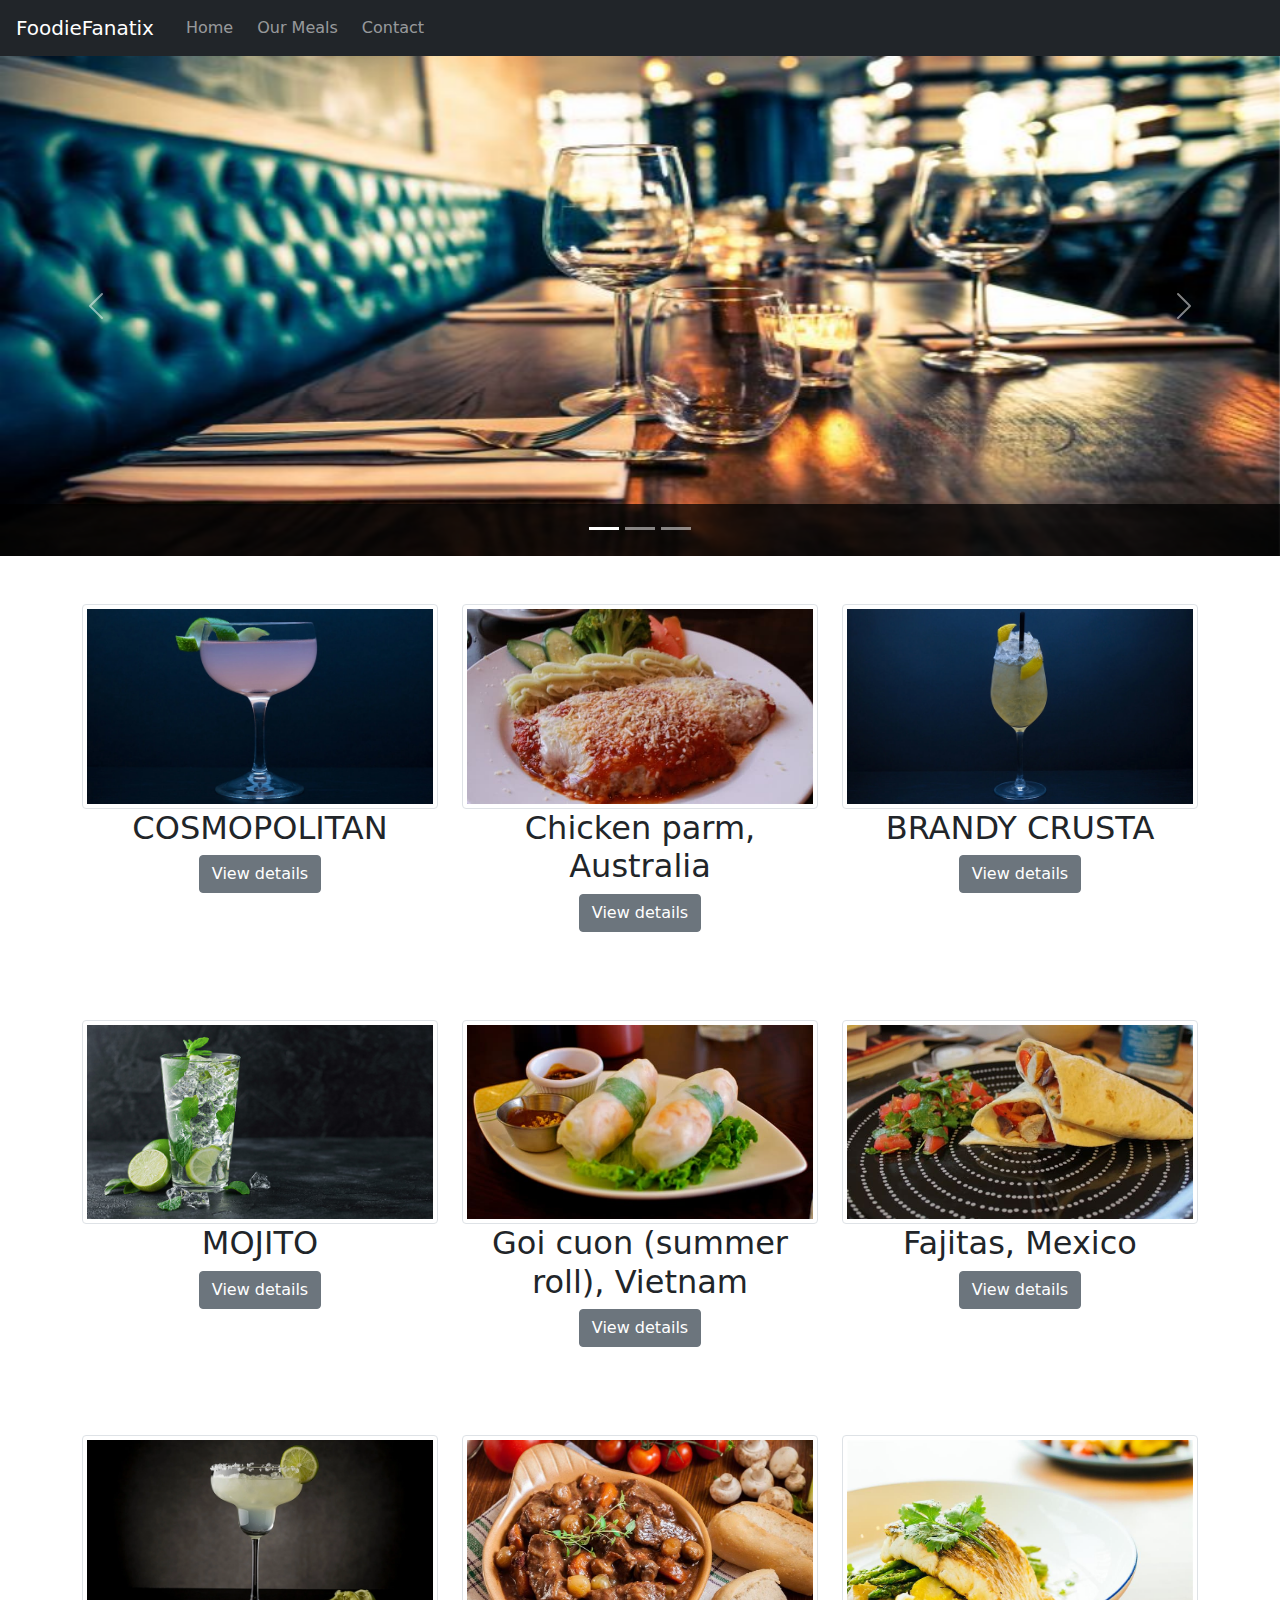
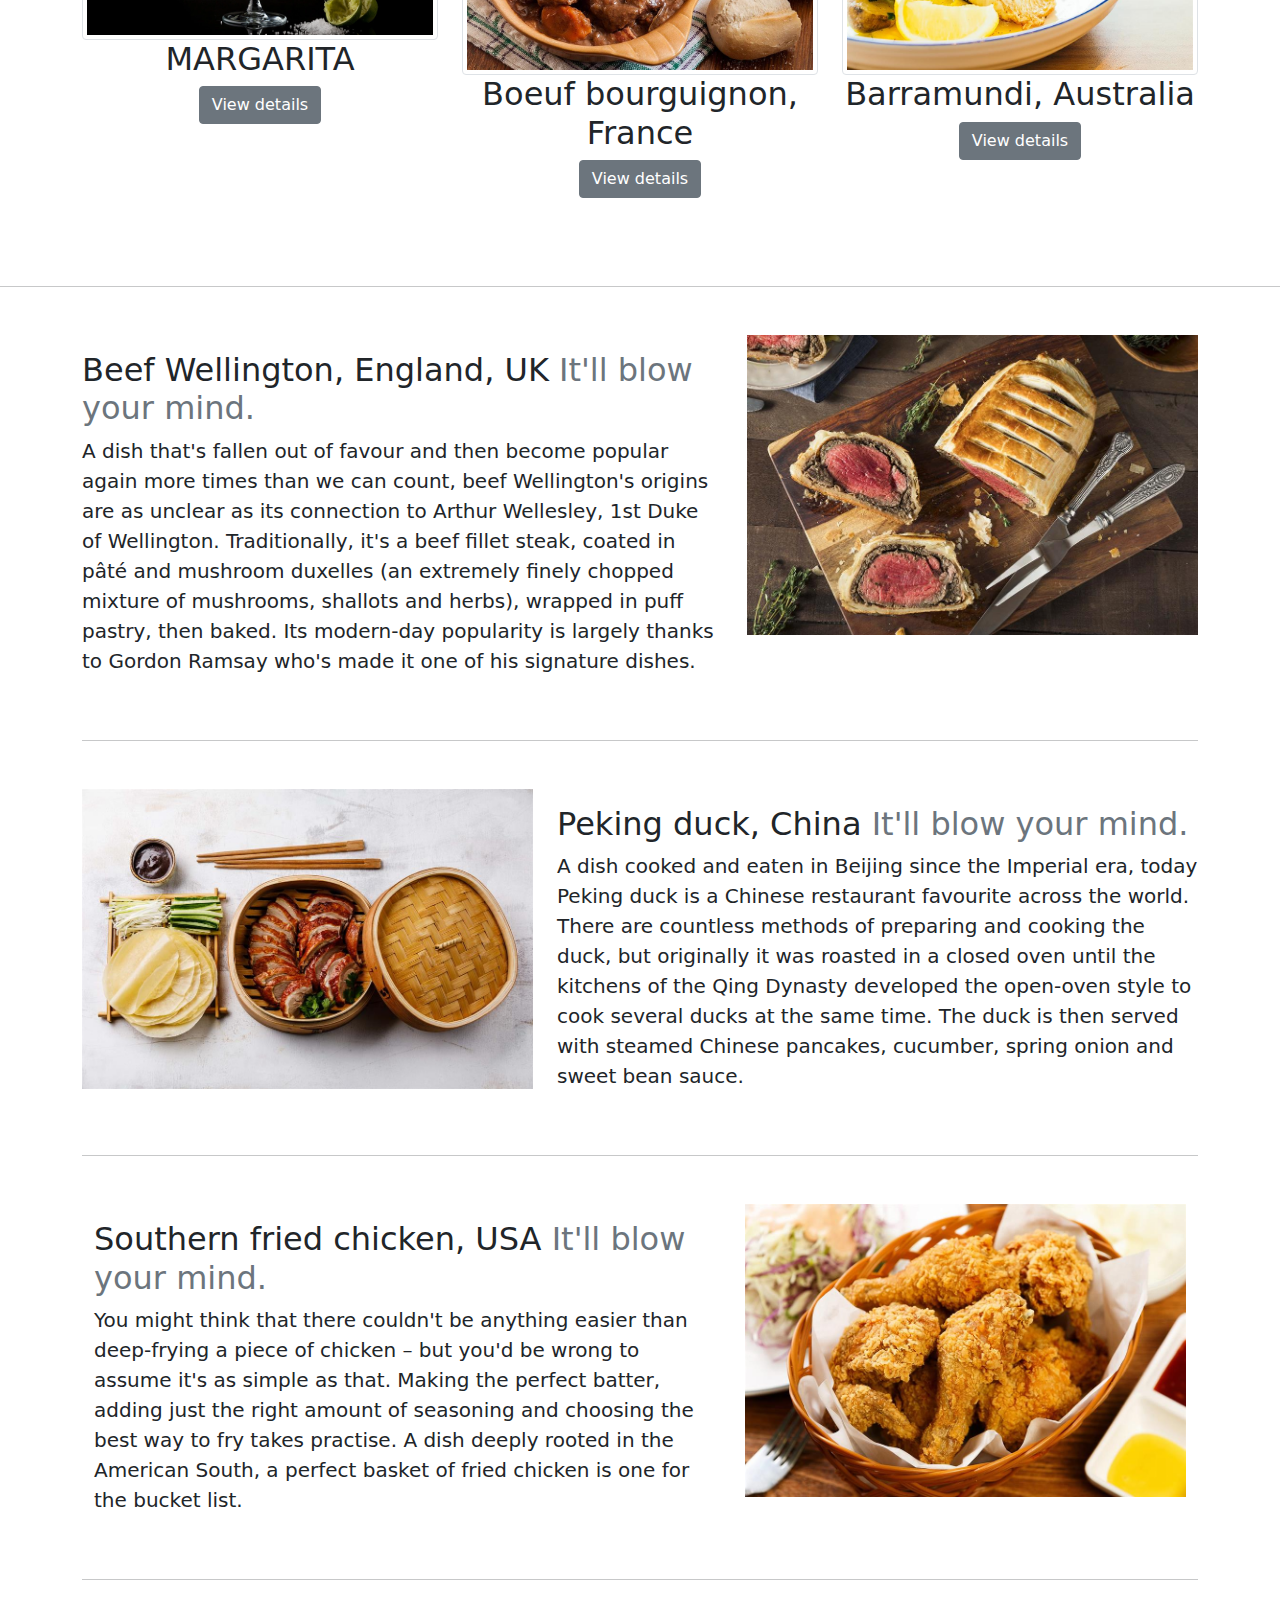
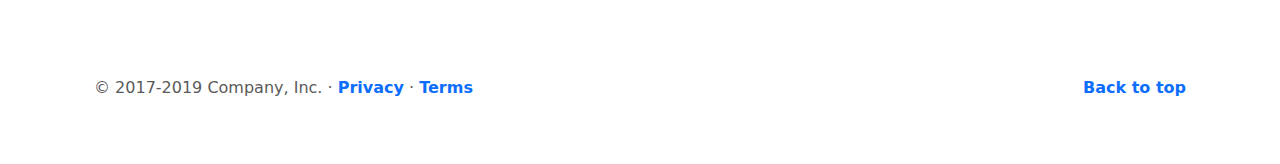
<file: index.html>
<!DOCTYPE html>
<html lang="en">
	<head>
		<meta charset="utf-8">
		<meta name="viewport" content="width=device-width, initial-scale=1, shrink-to-fit=no">
		<title>FoodieFanatix</title>
		<link rel="stylesheet" href="css/bootstrap.min.css">
        <link rel="stylesheet" href="css/custom.css">
	</head>
	
	<body>
	<header> 
		<nav class="navbar navbar-expand-lg navbar-dark bg-dark";>
			<a href="#" class="navbar-brand" style="padding-left:12pt;">FoodieFanatix</a>
			<button class="navbar-toggler" type="button" data-bs-toggle="collapse" data-bs-target="#navbar" >
				<span class="navbar-toggler-icon"></span>
			</button>

			<div class="collapse navbar-collapse" id="navbar">
				<div class="navbar-nav">
					<a href="index.html" class="nav-item nav-link" style="padding-left:12pt;">Home</a>
					<a href="our-meals.html" class="nav-item nav-link" style="padding-left:12pt;">Our Meals</a>
					<a href="contact.html" class="nav-item nav-link" style="padding-left:12pt;">Contact</a>
				</div>
			</div>
		</nav>
	</header>
		
	<main>
	
		<div id="carouselExampleCaptions" class="carousel slide" data-bs-ride="carousel">
			<div class="carousel-indicators">
				<button type="button" data-bs-target="#carouselExampleCaptions" data-bs-slide-to="0" class="active" aria-current="true" aria-label="Slide 1"></button>
				<button type="button" data-bs-target="#carouselExampleCaptions" data-bs-slide-to="1" aria-label="Slide 2"></button>
				<button type="button" data-bs-target="#carouselExampleCaptions" data-bs-slide-to="2" aria-label="Slide 3"></button>
			</div>
			<div class="carousel-inner">
				<div class="carousel-item active">
					<img src="img/header-bg-675x380.jpg" class="d-block w-100" height="500">
				</div>
				<div class="carousel-caption d-none d-md-block">
				</div>
				
				<div class="carousel-item">
					<img src="img/web-banner-Top-Three-Restaurant-Trends.jpg" class="d-block w-100" height="500">
				</div>
				<div class="carousel-caption d-none d-md-block">
				</div>
				
				<div class="carousel-item">
					<img src="img/header-bg-1.jpg" class="d-block w-100" height="500">
					<div class="carousel-caption d-none d-md-block">
					</div>
				</div>
			</div>
			
			<button class="carousel-control-prev" type="button" data-bs-target="#carouselExampleCaptions" data-bs-slide="prev">
				<span class="carousel-control-prev-icon" aria-hidden="true"></span>
				<span class="visually-hidden">Previous</span>
			</button>
			<button class="carousel-control-next" type="button" data-bs-target="#carouselExampleCaptions" data-bs-slide="next">
				<span class="carousel-control-next-icon" aria-hidden="true"></span>
				<span class="visually-hidden">Next</span>
			</button>

		</div>

		<div class="container team">
                <div class="row">
                    <div class="col-lg-4">
                        <img src="img/50mostpopularcocktail_internal_cosmopolitan.jpg" class="img-thumbnail square" />
                        <h2>COSMOPOLITAN</h2>
                        <p><a href="#" class="btn btn-secondary" role="button">View details</a></p>
                    </div>
                     <div class="col-lg-4">
                        <img src="img/chicken-parm.jpg" class="img-thumbnail square"/>
                        <h2>Chicken parm, Australia</h2>
                        <p><a href="#" class="btn btn-secondary" role="button">View details</a></p>
                    </div>
                     <div class="col-lg-4">
                        <img src="img/brandycrusta.jpg" class="img-thumbnail square"/>
                        <h2>BRANDY CRUSTA</h2>
                        <p><a href="#" class="btn btn-secondary" role="button">View details</a></p>
                    </div>    
                </div>   
            </div>
		<div class="container team">
                <div class="row">
                    <div class="col-lg-4">
                        <img src="img/50mostpopularcocktail_internal_mojito.jpg" class="img-thumbnail square" />
                        <h2>MOJITO</h2>
                        <p><a href="#" class="btn btn-secondary" role="button">View details</a></p>
                    </div>
                     <div class="col-lg-4">
                        <img src="img/goi-cuon.jpg" class="img-thumbnail square"/>
                        <h2>Goi cuon (summer roll), Vietnam</h2>
                        <p><a href="#" class="btn btn-secondary" role="button">View details</a></p>
                    </div>
                     <div class="col-lg-4">
                        <img src="img/Fajitas,Mexico.jpg" class="img-thumbnail square"/>
                        <h2>Fajitas, Mexico</h2>
                        <p><a href="#" class="btn btn-secondary" role="button">View details</a></p>
                    </div>    
                </div>   
            </div>		
			<div class="container team">
                <div class="row">
                    <div class="col-lg-4">
                        <img src="img/50mostpopularcocktail_internal_margarita.jpg" class="img-thumbnail square" />
                        <h2>MARGARITA</h2>
                        <p><a href="#" class="btn btn-secondary" role="button">View details</a></p>
                    </div>
                     <div class="col-lg-4">
                        <img src="img/beef-bourguignon.jpg" class="img-thumbnail square"/>
                        <h2>Boeuf bourguignon, France</h2>
                        <p><a href="#" class="btn btn-secondary" role="button">View details</a></p>
                    </div>
                     <div class="col-lg-4">
                        <img src="img/barramundi.jpg" class="img-thumbnail square"/>
                        <h2>Barramundi, Australia</h2>
                        <p><a href="#" class="btn btn-secondary" role="button">View details</a></p>
                    </div>    
                </div>   
            </div>
			
			<hr class="section-divider"/>
			
			<div class="container">
                <div class="row">
                    <div class="col-md-7">
                        <h2 class="feature-heading">Beef Wellington, England, UK <span class="text-muted">It'll blow your mind.</span></h2>
                        <p class="lead">A dish that's fallen out of favour and then become popular again more times
						than we can count, beef Wellington's origins are as unclear as its connection to Arthur Wellesley,
						1st Duke of Wellington. Traditionally, it's a beef fillet steak, coated in pâté and mushroom duxelles
						(an extremely finely chopped mixture of mushrooms, shallots and herbs), wrapped in puff pastry, then
						baked. Its modern-day popularity is largely thanks to Gordon Ramsay who's made it one of his signature
						dishes.</p>
                    </div>
                    <div class="col-md-5">
                        <img src="img/beef-wellington.jpg" class="bd-placeholder-img bd-placeholder-img-lg img-fluid mx-auto"/>
                    </div>
                </div>
				
				<hr class="section-divider"/>
				
                <div class="row">
                    <div class="col-md-7 order-md-2">
                        <h2 class="feature-heading">Peking duck, China <span class="text-muted">It'll blow your mind.</span></h2>
                        <p class="lead">A dish cooked and eaten in Beijing since the Imperial era, today Peking duck
						is a Chinese restaurant favourite across the world. There are countless methods of preparing
						and cooking the duck, but originally it was roasted in a closed oven until the kitchens of
						the Qing Dynasty developed the open-oven style to cook several ducks at the same time. The
						duck is then served with steamed Chinese pancakes, cucumber, spring onion and sweet bean sauce.</p>
                    </div>
                    <div class="col-md-5 order-md-1">
                        <img src="img/peking-duck.jpg" class="bd-placeholder-img bd-placeholder-img-lg img-fluid mx-auto"/>
                    </div>
                </div>			

				<hr class="section-divider"/>

			
			<div class="container">
                <div class="row">
                    <div class="col-md-7">
                        <h2 class="feature-heading">Southern fried chicken, USA <span class="text-muted">It'll blow your mind.</span></h2>
                        <p class="lead">You might think that there couldn't be anything easier than deep-frying a piece of chicken – but 
						you'd be wrong to assume it's as simple as that. Making the perfect batter, adding just the right amount of 
						seasoning and choosing the best way to fry takes practise. A dish deeply rooted in the American South, a perfect 
						basket of fried chicken is one for the bucket list. </p>
                    </div>
                    <div class="col-md-5">
                        <img src="img/fried-chicken.jpg" class="bd-placeholder-img bd-placeholder-img-lg img-fluid mx-auto"/>
                    </div>
                </div>
            </div>  
			
			<hr class="section-divider"/>

			
			<footer class ="container footer-section">
			 <p class = "float-right"><a id="text-decoration" href="#">Back to top</a></p>
			<p>&copy; 2017-2019 Company, Inc. &middot; <a id="text-decoration" href="#">Privacy</a> &middot; <a id="text-decoration" href="#">Terms</a></p>

			</footer>
                
	</main>	
		
		
		
	 <script src="js/jquery-3.6.0.min.js"></script>
     <script src="js/bootstrap.bundle.min.js"></script>
	</body>
</html>
</file>
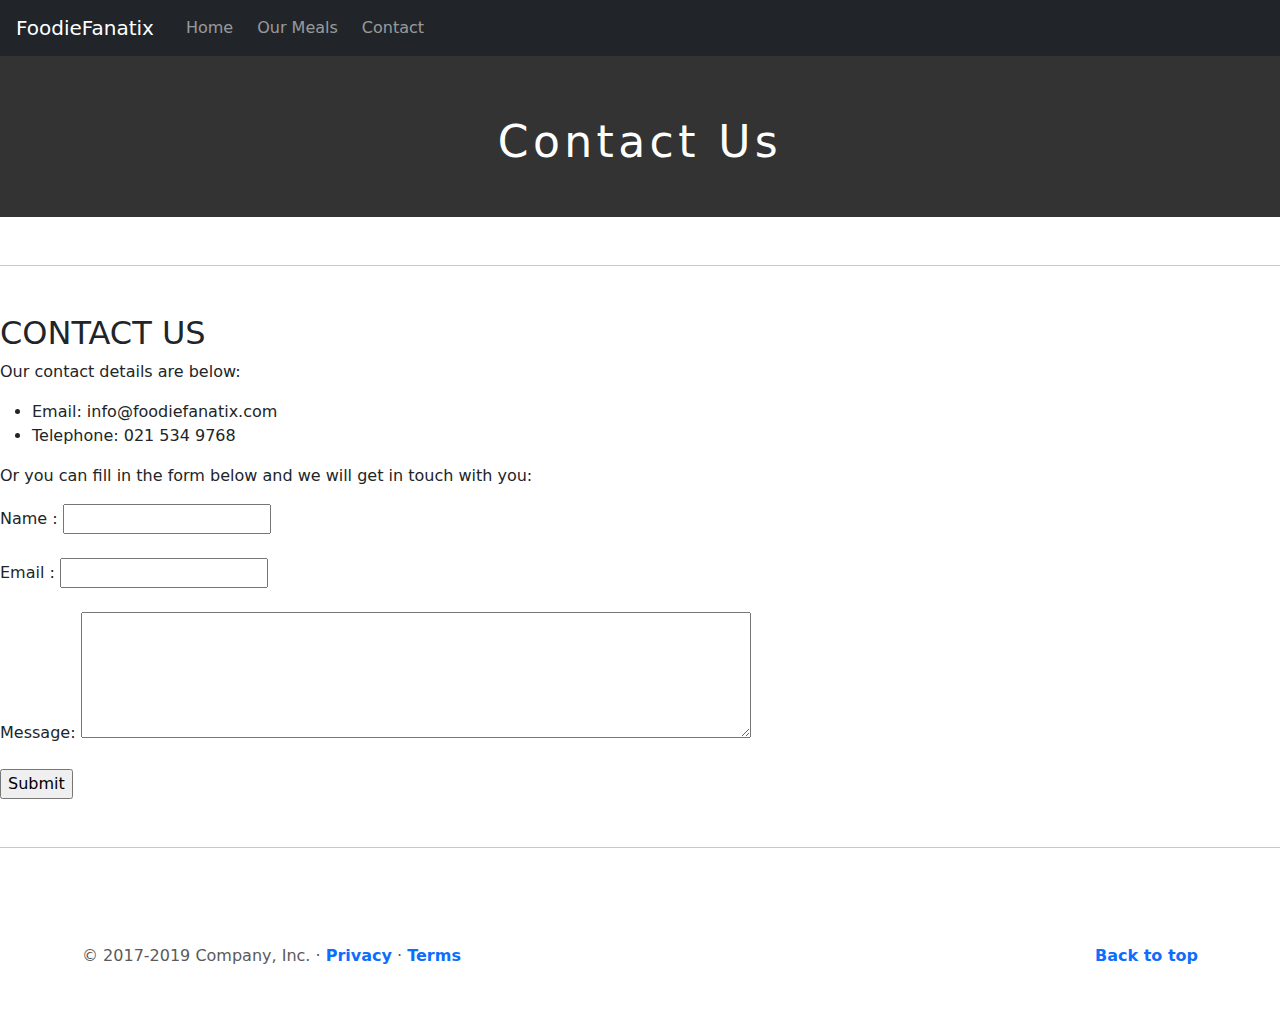
<file: contact.html>
<!DOCTYPE html>
<html lang="en">
	<head>
		<meta charset="utf-8">
		<meta name="viewport" content="width=device-width, initial-scale=1, shrink-to-fit=no">
		<title>FoodieFanatix</title>
		<link rel="stylesheet" href="css/bootstrap.min.css">
        <link rel="stylesheet" href="css/custom.css">
	</head>
	
	<body>
	<header> 
		<nav class="navbar navbar-expand-lg navbar-dark bg-dark";>
			<a href="#" class="navbar-brand" style="padding-left:12pt;">FoodieFanatix</a>
			<button class="navbar-toggler" type="button" data-bs-toggle="collapse" data-bs-target="#navbar" >
				<span class="navbar-toggler-icon"></span>
			</button>

			<div class="collapse navbar-collapse" id="navbar">
				<div class="navbar-nav">
					<a href="index.html" class="nav-item nav-link" style="padding-left:12pt;">Home</a>
					<a href="our-meals.html" class="nav-item nav-link" style="padding-left:12pt;">Our Meals</a>
					<a href="contact.html" class="nav-item nav-link" style="padding-left:12pt;">Contact</a>
				</div>
			</div>
		</nav>
	</header>
		
	<main> 
	
	        <div id="header">
                  <h1>Contact Us</h1>
            </div> 
			
			<hr class="section-divider"/>
			
			    <div id="content">
                        <h2>CONTACT US</h2>

                        <p>Our contact details are below:</p>
                        <ul class="style1">
                        <li>Email: info@foodiefanatix.com</li>
                        <li>Telephone: 021 534 9768</li>
                        </ul>

                        <p>Or you can fill in the form below and we will get in touch with you:</p>
                        <form>
                        Name     : <input type="text" /><br/><br/>
                        Email     : <input type="email" /><br/><br/>
                        Message: <textarea cols="80" rows="5"></textarea><br/><br/>
                        <input type="submit" value="Submit"/>
                        </form>                       

                  </div>

			
			<hr class="section-divider"/>

			
			<footer class ="container footer-section">
			 <p class = "float-right"><a id="text-decoration" href="#">Back to top</a></p>
			<p>&copy; 2017-2019 Company, Inc. &middot; <a id="text-decoration" href="#">Privacy</a> &middot; <a id="text-decoration" href="#">Terms</a></p>

			</footer>
                
	</main>	
		
		
		
	 <script src="js/jquery-3.6.0.min.js"></script>
     <script src="js/bootstrap.bundle.min.js"></script>
	</body>
</html>
</file>
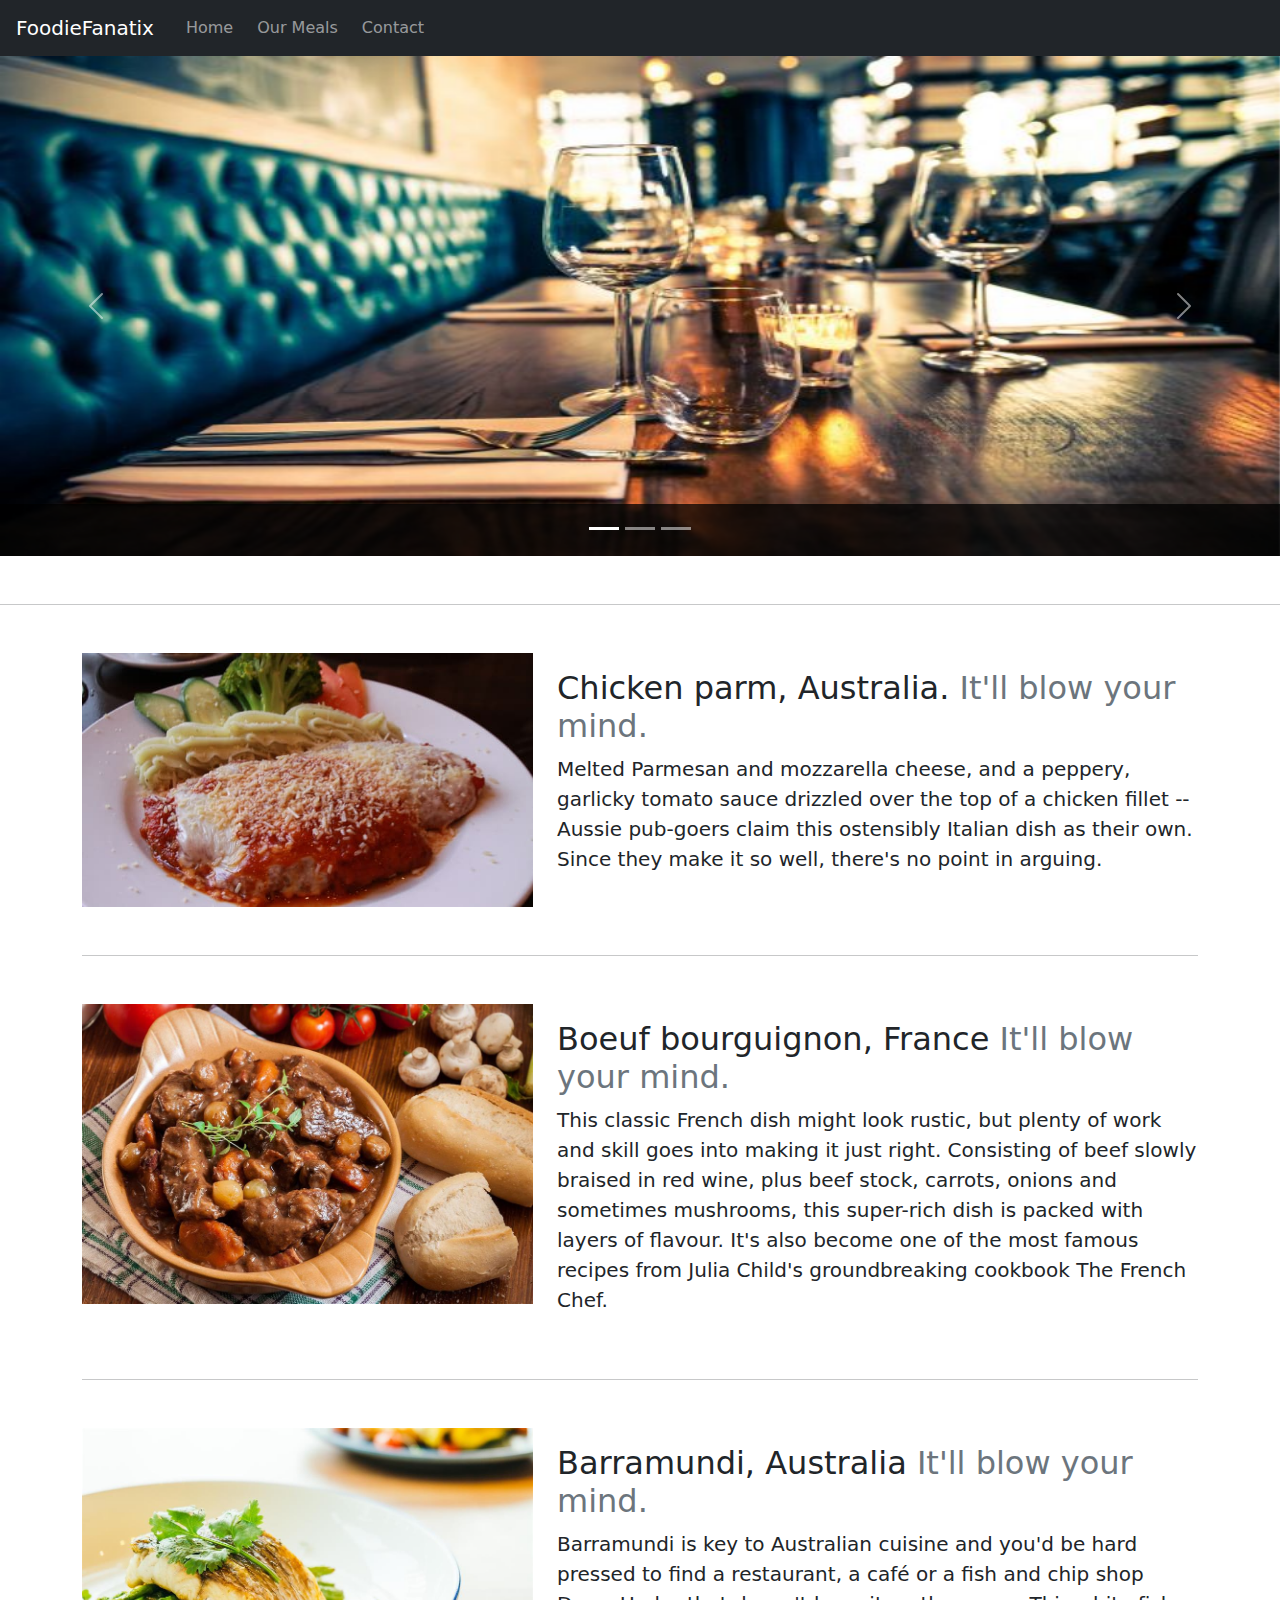
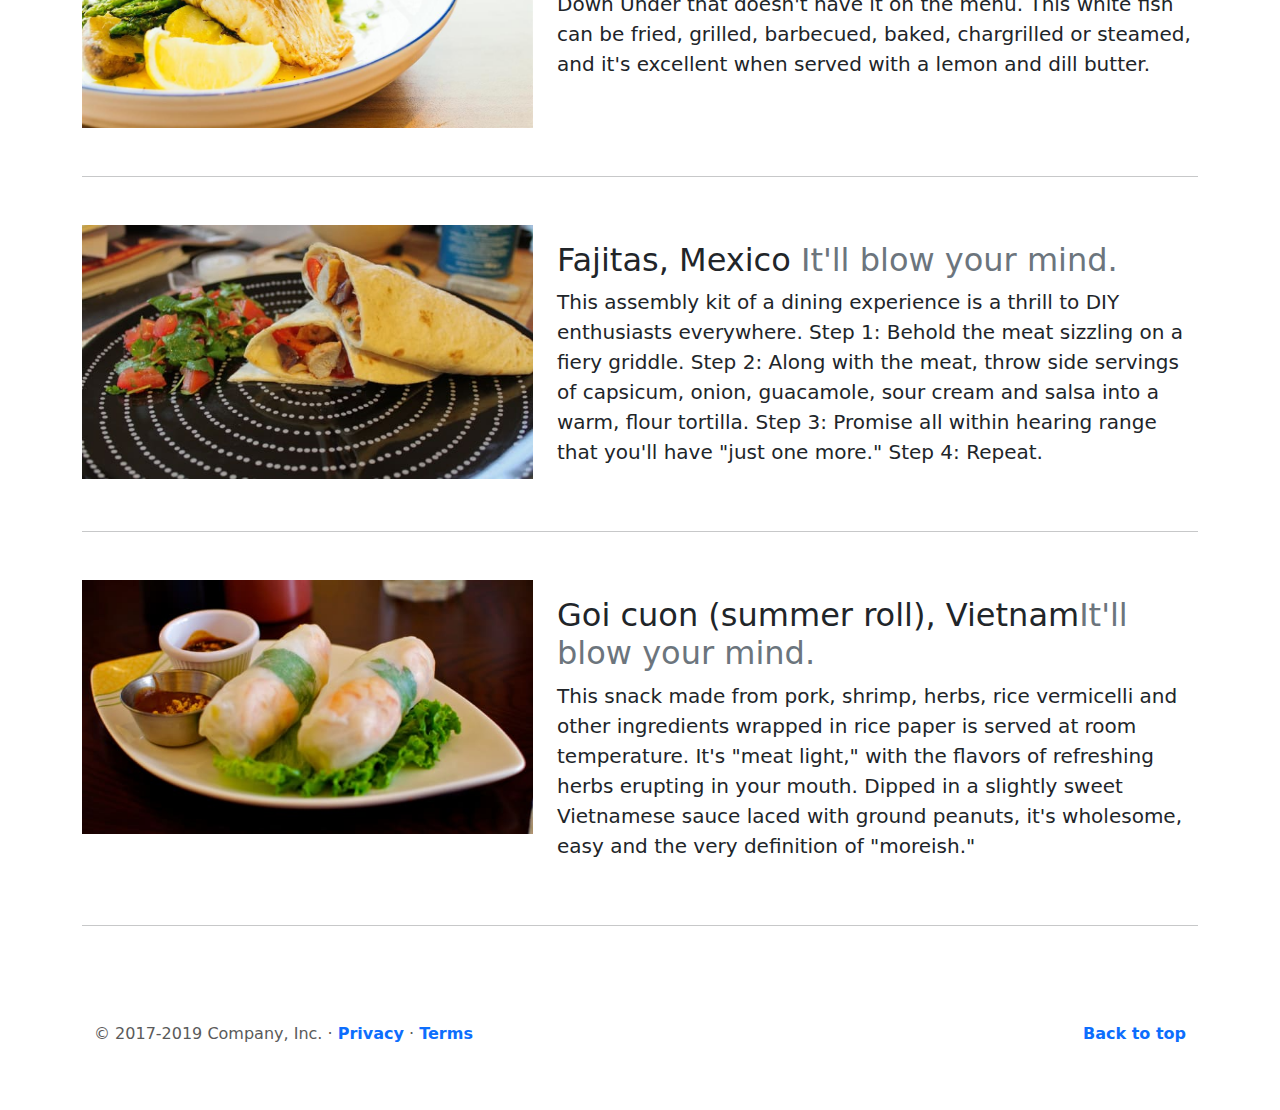
<file: our-meals.html>
<!DOCTYPE html>
<html lang="en">
	<head>
		<meta charset="utf-8">
		<meta name="viewport" content="width=device-width, initial-scale=1, shrink-to-fit=no">
		<title>FoodieFanatix</title>
		<link rel="stylesheet" href="css/bootstrap.min.css">
        <link rel="stylesheet" href="css/custom.css">
	</head>
	
	<body>
	<header> 
		<nav class="navbar navbar-expand-lg navbar-dark bg-dark";>
			<a href="#" class="navbar-brand" style="padding-left:12pt;">FoodieFanatix</a>
			<button class="navbar-toggler" type="button" data-bs-toggle="collapse" data-bs-target="#navbar" >
				<span class="navbar-toggler-icon"></span>
			</button>

			<div class="collapse navbar-collapse" id="navbar">
				<div class="navbar-nav">
					<a href="index.html" class="nav-item nav-link" style="padding-left:12pt;">Home</a>
					<a href="our-meals.html" class="nav-item nav-link" style="padding-left:12pt;">Our Meals</a>
					<a href="contact.html" class="nav-item nav-link" style="padding-left:12pt;">Contact</a>
				</div>
			</div>
		</nav>
	</header>
		
	<main>
	
		<div id="carouselExampleCaptions" class="carousel slide" data-bs-ride="carousel">
			<div class="carousel-indicators">
				<button type="button" data-bs-target="#carouselExampleCaptions" data-bs-slide-to="0" class="active" aria-current="true" aria-label="Slide 1"></button>
				<button type="button" data-bs-target="#carouselExampleCaptions" data-bs-slide-to="1" aria-label="Slide 2"></button>
				<button type="button" data-bs-target="#carouselExampleCaptions" data-bs-slide-to="2" aria-label="Slide 3"></button>
			</div>
			<div class="carousel-inner">
				<div class="carousel-item active">
					<img src="img/header-bg-675x380.jpg" class="d-block w-100" height="500">
				</div>
				<div class="carousel-caption d-none d-md-block">
				</div>
				
				<div class="carousel-item">
					<img src="img/web-banner-Top-Three-Restaurant-Trends.jpg" class="d-block w-100" height="500">
				</div>
				<div class="carousel-caption d-none d-md-block">
				</div>
				
				<div class="carousel-item">
					<img src="img/header-bg-1.jpg" class="d-block w-100" height="500">
					<div class="carousel-caption d-none d-md-block">
					</div>
				</div>
			</div>
			
			<button class="carousel-control-prev" type="button" data-bs-target="#carouselExampleCaptions" data-bs-slide="prev">
				<span class="carousel-control-prev-icon" aria-hidden="true"></span>
				<span class="visually-hidden">Previous</span>
			</button>
			<button class="carousel-control-next" type="button" data-bs-target="#carouselExampleCaptions" data-bs-slide="next">
				<span class="carousel-control-next-icon" aria-hidden="true"></span>
				<span class="visually-hidden">Next</span>
			</button>

		</div>

		
			
			<hr class="section-divider"/>
			
			<div class="container">
				

				
                <div class="row">
                    <div class="col-md-7 order-md-2">
                        <h2 class="feature-heading">Chicken parm, Australia. <span class="text-muted">It'll blow your mind.</span></h2>
                        <p class="lead">Melted Parmesan and mozzarella cheese, and a peppery, garlicky tomato
						sauce drizzled over the top of a chicken fillet -- Aussie pub-goers claim this ostensibly
						Italian dish as their own. Since they make it so well, there's no point in arguing.</p>
                    </div>
                    <div class="col-md-5 order-md-1">
                        <img src="img/chicken-parm.jpg" class="bd-placeholder-img bd-placeholder-img-lg img-fluid mx-auto"/>
                    </div>
                </div>		
				
				<hr class="section-divider"/>

                <div class="row">
                    <div class="col-md-7 order-md-2">
                        <h2 class="feature-heading">Boeuf bourguignon, France <span class="text-muted">It'll blow your mind.</span></h2>
                        <p class="lead">This classic French dish might look rustic, but plenty
						of work and skill goes into making it just right. Consisting of beef
						slowly braised in red wine, plus beef stock, carrots, onions and sometimes
						mushrooms, this super-rich dish is packed with layers of flavour. It's also
						become one of the most famous recipes from Julia Child's groundbreaking cookbook The French Chef.</p>
                    </div>
                    <div class="col-md-5 order-md-1">
                        <img src="img/beef-bourguignon.jpg" class="bd-placeholder-img bd-placeholder-img-lg img-fluid mx-auto"/>
                    </div>
                </div>					
				
				<hr class="section-divider"/>

                <div class="row">
                    <div class="col-md-7 order-md-2">
                        <h2 class="feature-heading">Barramundi, Australia <span class="text-muted">It'll blow your mind.</span></h2>
                        <p class="lead">Barramundi is key to Australian cuisine and you'd be hard pressed
						to find a restaurant, a café or a fish and chip shop Down Under that doesn't have
						it on the menu. This white fish can be fried, grilled, barbecued, baked, chargrilled
						or steamed, and it's excellent when served with a lemon and dill butter.</p>
                    </div>
                    <div class="col-md-5 order-md-1">
                        <img src="img/barramundi.jpg" class="bd-placeholder-img bd-placeholder-img-lg img-fluid mx-auto"/>
                    </div>
                </div>					
				
				<hr class="section-divider"/>

                <div class="row">
                    <div class="col-md-7 order-md-2">
                        <h2 class="feature-heading">Fajitas, Mexico <span class="text-muted">It'll blow your mind.</span></h2>
                        <p class="lead">This assembly kit of a dining experience is a thrill to DIY enthusiasts everywhere.
						Step 1: Behold the meat sizzling on a fiery griddle. Step 2: Along with the meat, throw side servings 
						of capsicum, onion, guacamole, sour cream and salsa into a warm, flour tortilla. Step 3: Promise all
						within hearing range that you'll have "just one more." Step 4: Repeat.</p>
                    </div>
                    <div class="col-md-5 order-md-1">
                        <img src="img/Fajitas,Mexico.jpg" class="bd-placeholder-img bd-placeholder-img-lg img-fluid mx-auto"/>
                    </div>
                </div>					
				
				<hr class="section-divider"/>

                <div class="row">
                    <div class="col-md-7 order-md-2">
                        <h2 class="feature-heading">Goi cuon (summer roll), Vietnam<span class="text-muted">It'll blow your mind.</span></h2>
                        <p class="lead">This snack made from pork, shrimp, herbs, rice vermicelli and other ingredients wrapped 
						in rice paper is served at room temperature. It's "meat light," with the flavors of refreshing herbs 
						erupting in your mouth. Dipped in a slightly sweet Vietnamese sauce laced with ground peanuts, it's 
						wholesome, easy and the very definition of "moreish."</p>
                    </div>
                    <div class="col-md-5 order-md-1">
                        <img src="img/goi-cuon.jpg" class="bd-placeholder-img bd-placeholder-img-lg img-fluid mx-auto"/>
                    </div>
                </div>			
			
			
			<hr class="section-divider"/>

			
			<footer class ="container footer-section">
			 <p class = "float-right"><a id="text-decoration" href="#">Back to top</a></p>
			<p>&copy; 2017-2019 Company, Inc. &middot; <a id="text-decoration" href="#">Privacy</a> &middot; <a id="text-decoration" href="#">Terms</a></p>

			</footer>
                
	</main>	
		
		
		
	 <script src="js/jquery-3.6.0.min.js"></script>
     <script src="js/bootstrap.bundle.min.js"></script>
	</body>
</html>
</file>
<file: css/custom.css>
.carousel-caption{
    background-color: rgba(0, 0, 0, 0.5);
    width: 100%;
    left:0;
    bottom: 0;
    padding-bottom: 2rem;
    padding-left: 2rem;
}

.team .col-lg-4 {
    padding-top: 3rem;
    margin-bottom: 1.5rem;
    text-align: center;
}

.section-divider{ 
    margin: 3rem 0;
}

.footer-section {
  padding-top: 3rem;
  padding-bottom: 3rem;
  color: #5a5a5a;
}

.float-right {
  float: right;

}

#text-decoration {
  text-decoration: none;

  font-weight: bold;

}

@media (min-width: 1200px) {
  .feature-heading {
    margin-top: 1rem;
  }
}

@media (max-width: 540px) {
    .carouselImg {
        display: none;
    }
    
    .team {
        margin-top: 2rem;
    }
}




#header{
    padding: 60px 0px 40px 0;
    background-color: #333333;
    text-align: center;
}

#content{
	padding-left:120;
}

#header h1{
    letter-spacing: 0.1em;
    font-size: 44px;
    color: white;
}
</file>
